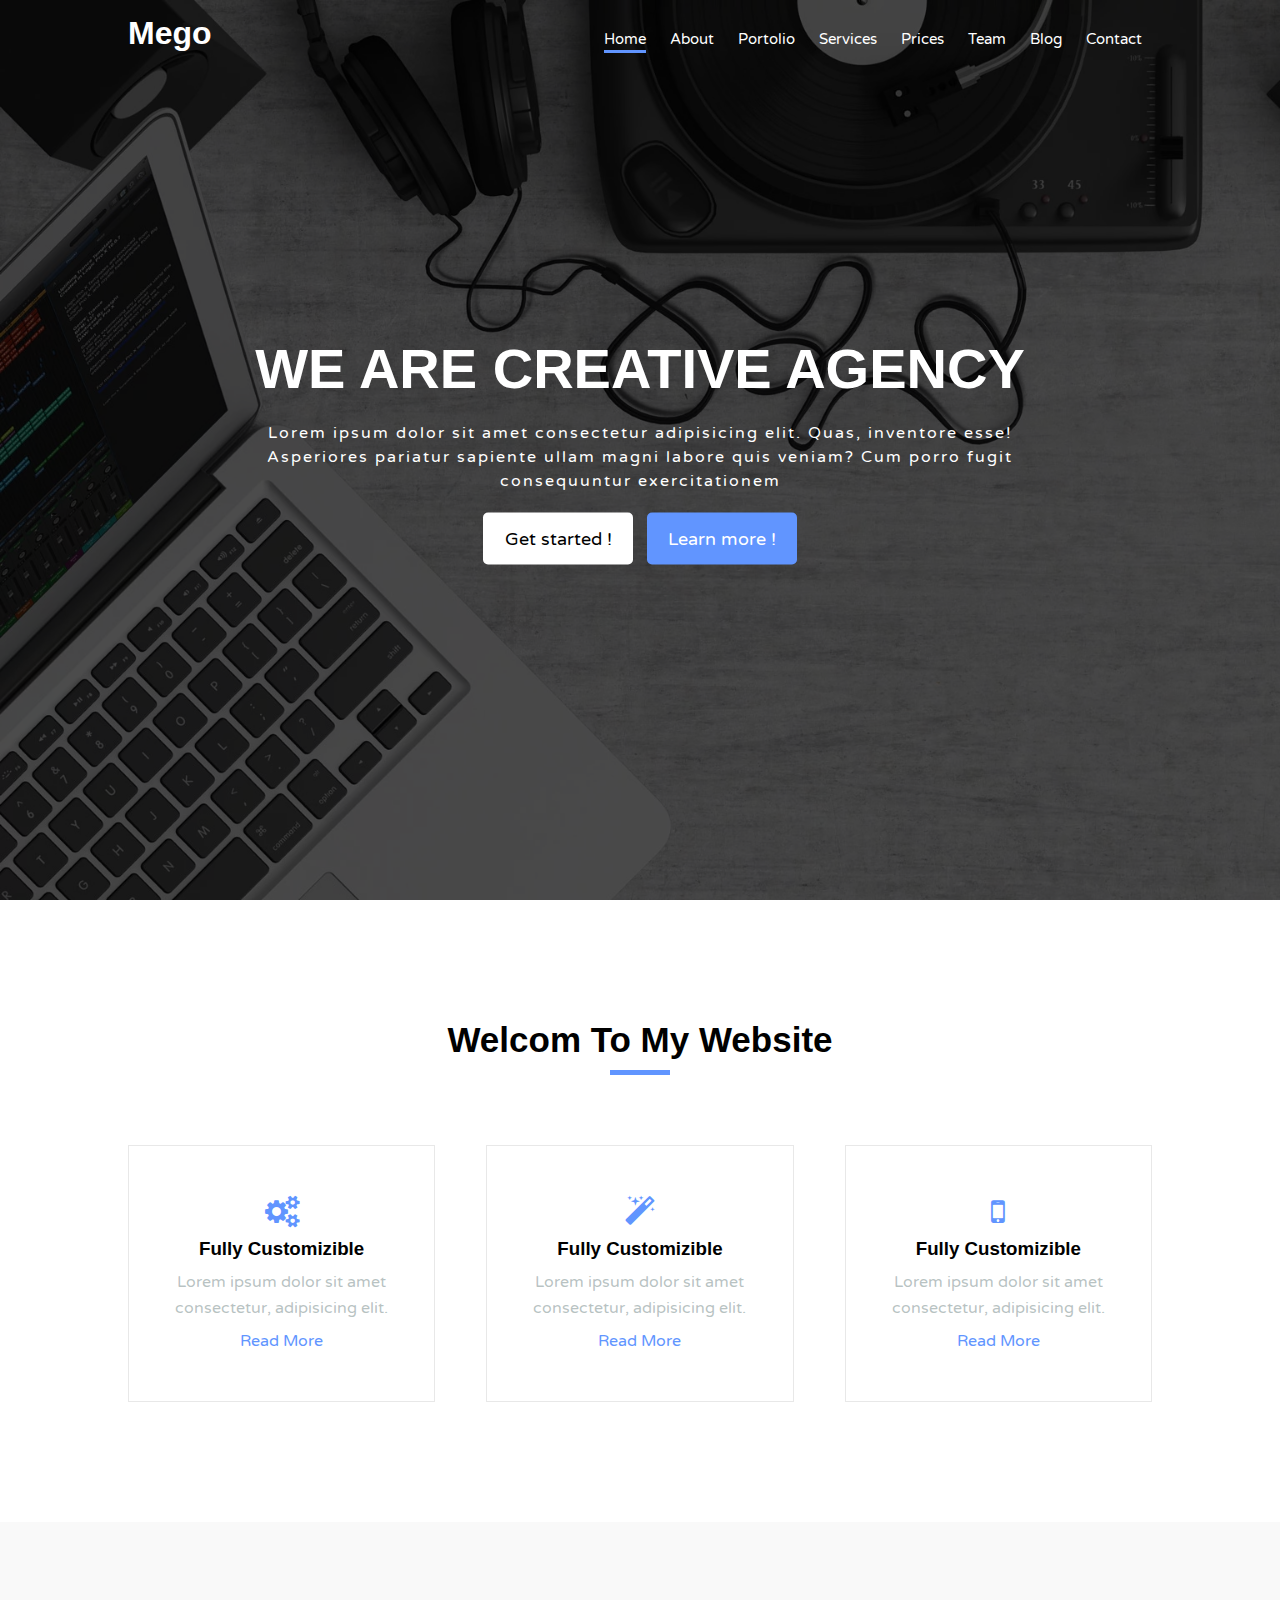
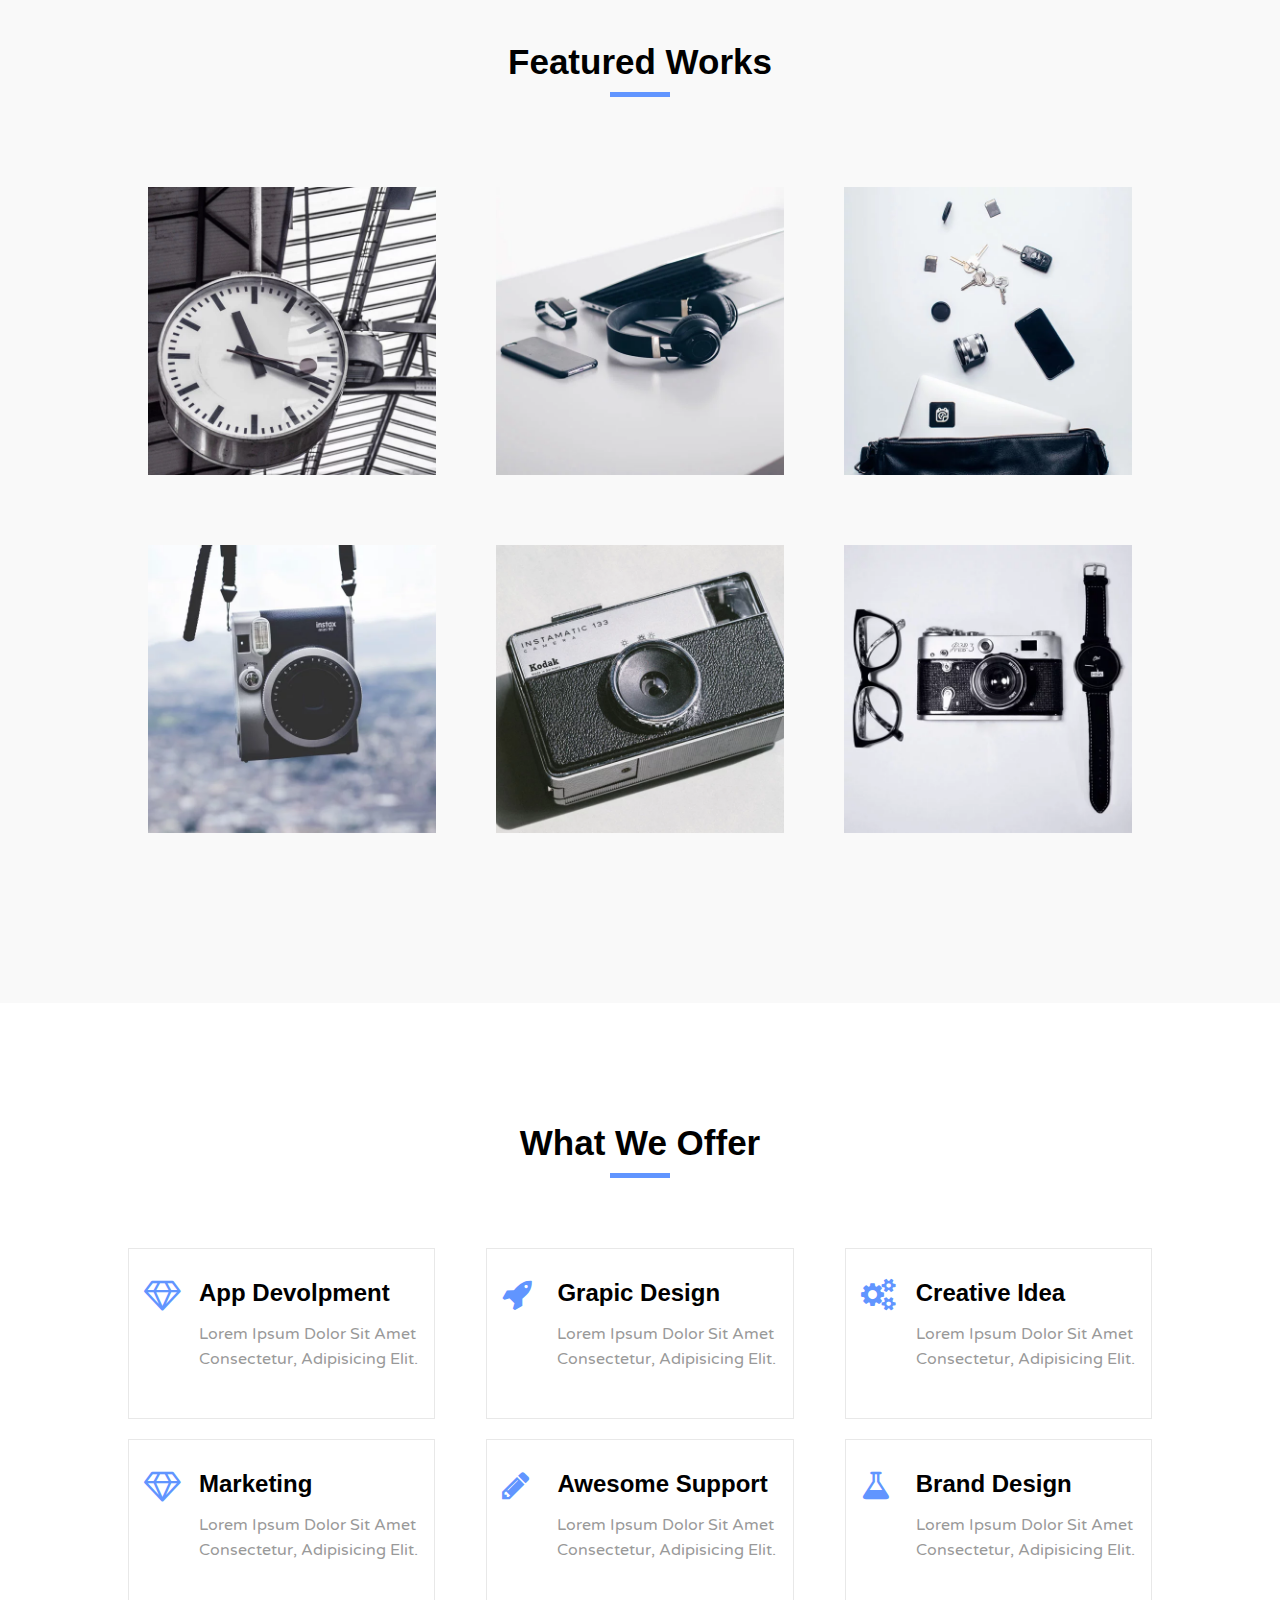
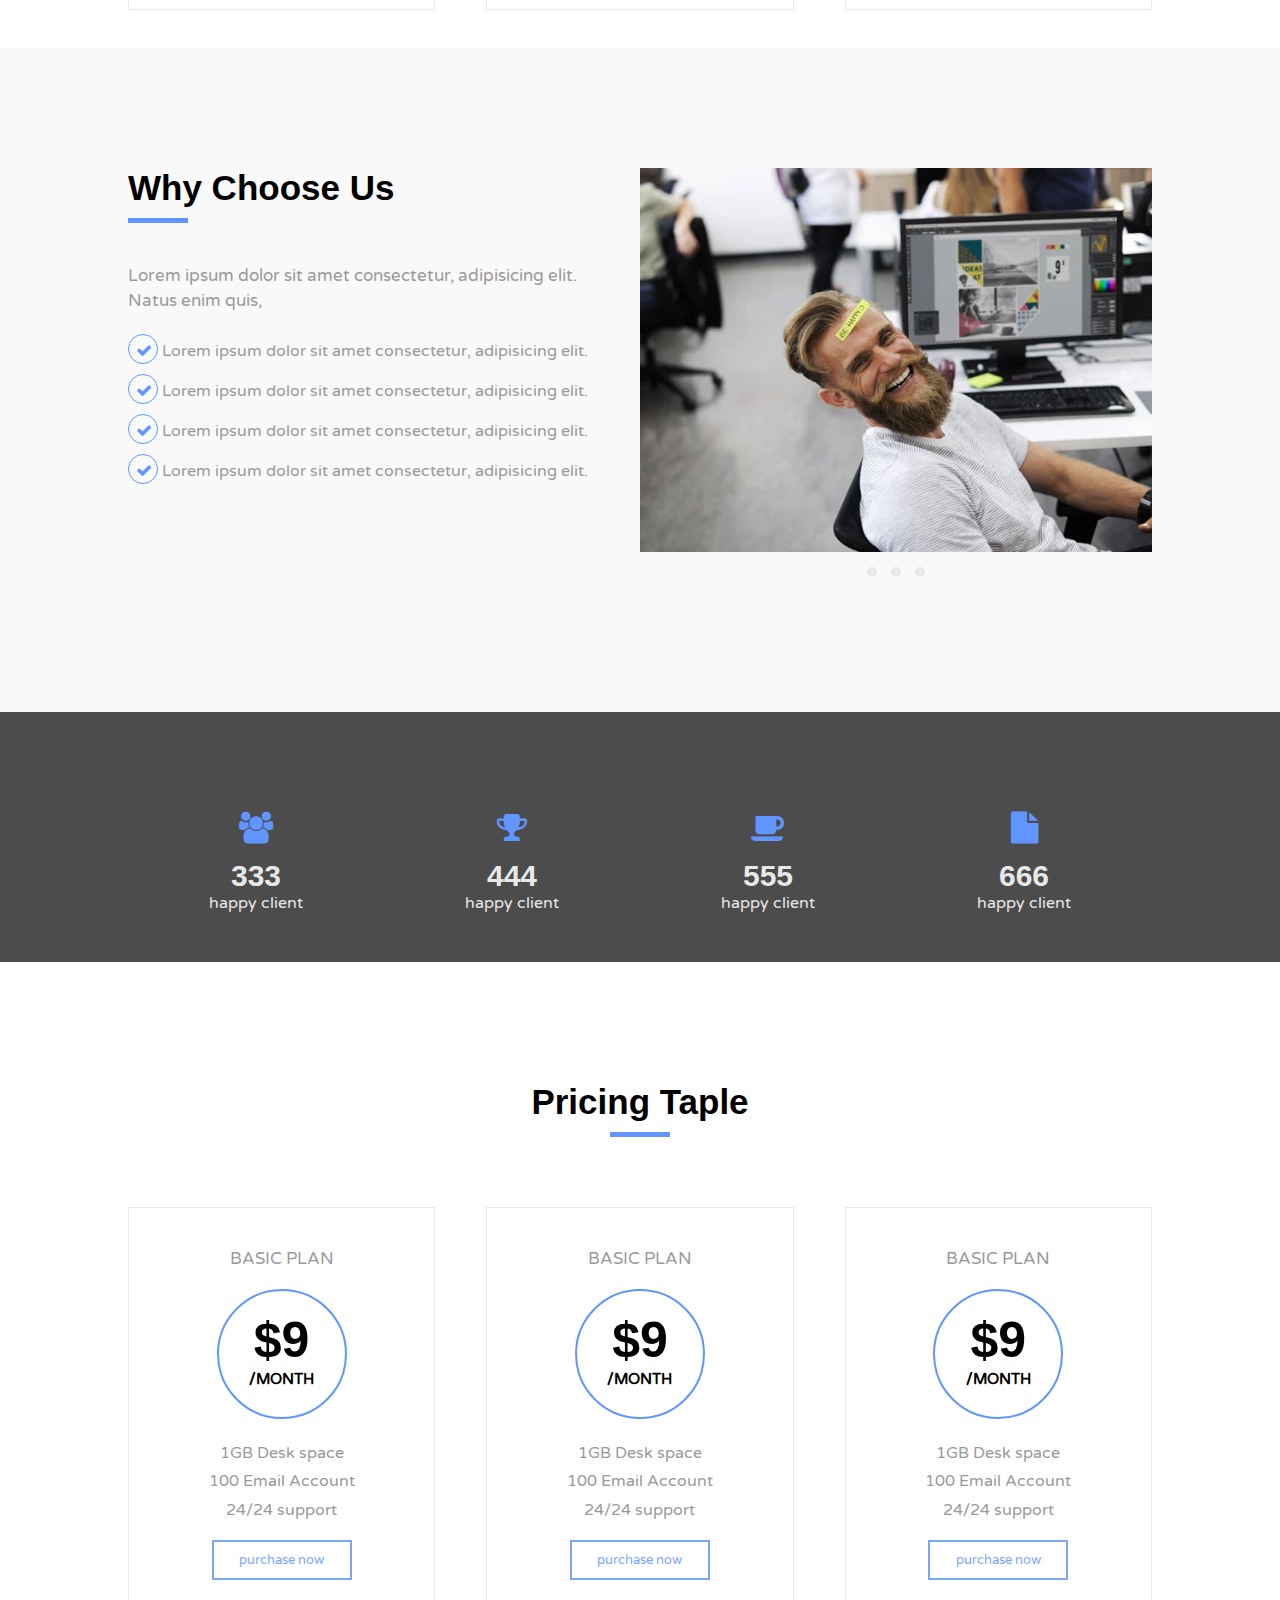
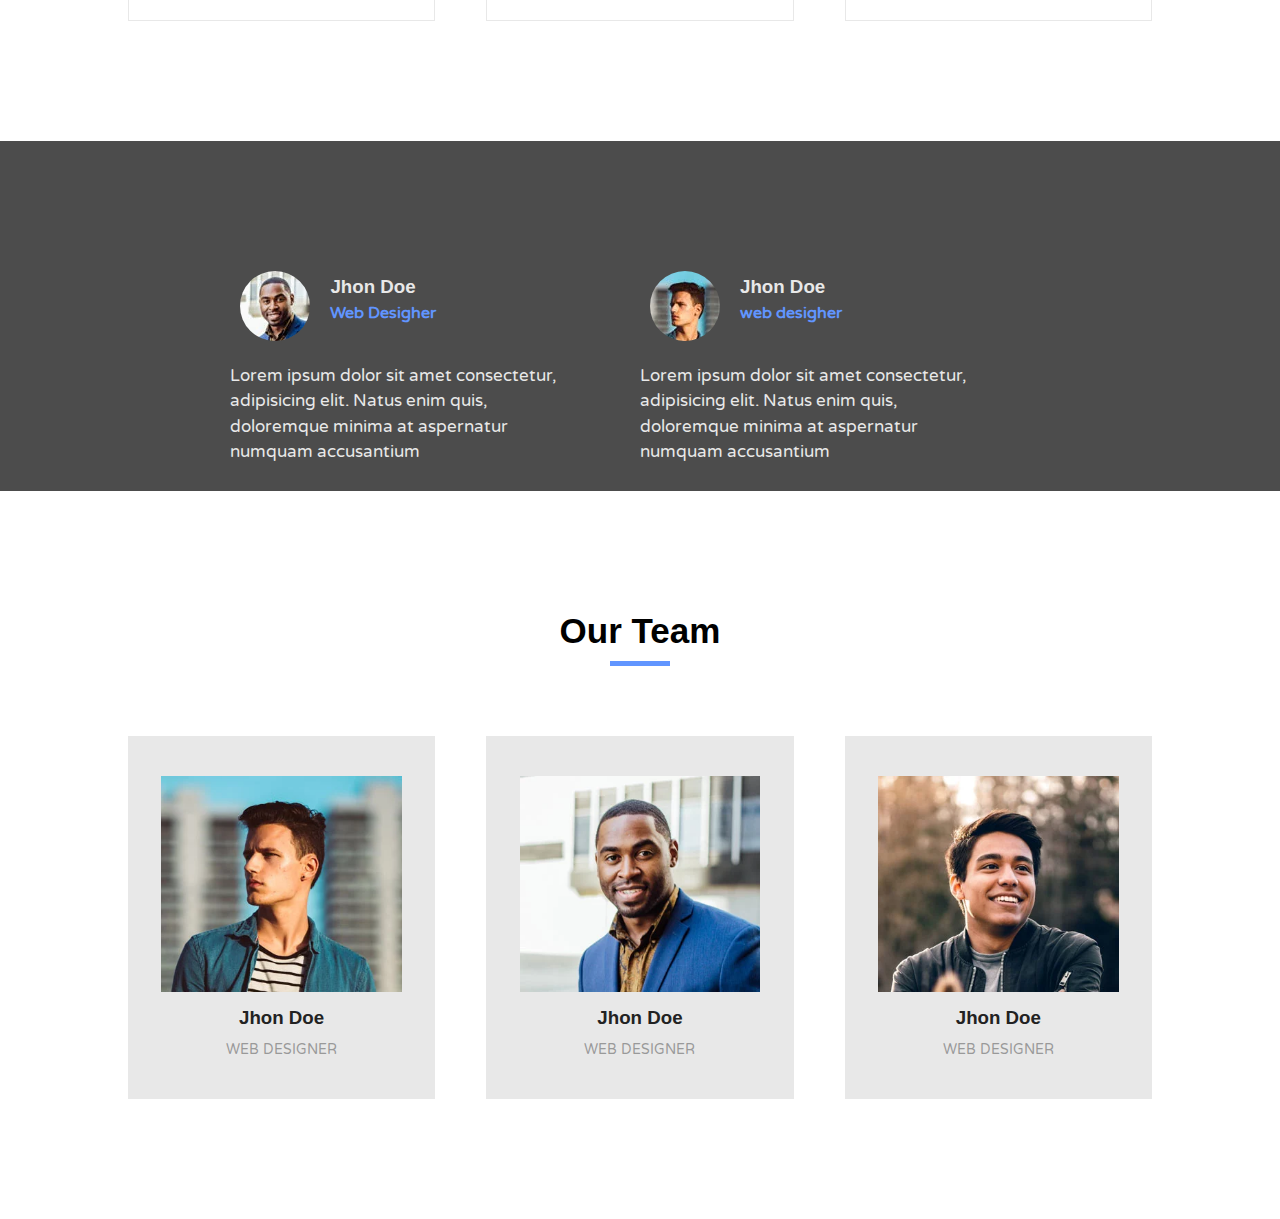
<file: Creative Agency/index.html>
<!DOCTYPEhtml>
    <html>
        <head>
            <meta charset="utf-8">
            <meta name="keywords" content="">
            <meta name="description" content="">
            <title>HTML CSS first project </title>
            <!--font-->
            <link href="https://fonts.googleapis.com/css2?family=Varela+Round&display=swap" rel="stylesheet">
            

            <!--css files-->
            <link rel="stylesheet" href="css/font-awesome.min.css">
            <link rel="stylesheet" href="css/style.css">
        </head>
        <!--head end-->
    
        <body>
        
            <div class="header"><!--header-->
                <div class="container">
                    <div class="header-content">
                        <div class="logo">
                        <h1>Mego</h1>
                        </div>

                        <ul class=" nav">
                        <li><a href="" class="active">Home</a></li>
                        <li><a href="">About</a></li>
                        <li><a href="">Portolio</a></li>
                        <li><a href="">Services</a></li>
                        <li><a href="">Prices</a></li>
                        <li><a href="">Team</a></li>
                        <li class="dropdawn">
                            
                            
                            <a href="">Blog</a>
                            <ul class="dropdawn-minu">
                                <li>
                                    <a href="#">blog post</a>
                                </li>
                            </ul>
                        
                        </li>
                        <li><a href="">Contact</a></li>

                        </ul>
                        <div class="clear"></div>
                    </div>
                </div><!--./container-->
            </div><!--./header-->
            <!-- Home section -->
            <div class="home">
                <div class="overlay">
                    <div class="home-content">

                        <h1 class="home-title"> we are creative agency </h1>
                        <p class="home-desc">Lorem ipsum dolor sit amet consectetur adipisicing elit. Quas, inventore esse! Asperiores pariatur sapiente ullam magni labore quis veniam? Cum porro fugit consequuntur exercitationem </p>
                        <button class="btn btn-start hover-opacity"> Get started ! </button>
                        <button class="btn btn-learn hover-opacity"> Learn more !</button>

                    </div><!-- ./home content -->
                </div><!-- ./overlay -->
            </div><!-- ./home -->
            <!--section header -->

            <!-- abuot section -->
            <div class="abuot pd-y">
                <div class="section-header">
                    <h2 class="section-title"> welcom to my website </h2>
                    <span class="line"></span>
                </div><!-- /section header -->

                <div class="container ">
                    <div class="abuot-content">
                        <div class="abuot-item ltr-effect">
                                <i class="icon fa fa-cogs fa-2x"></i>
                                <h3 class="abuot-item-title">fully customizible</h3>
                                <p class="abuot-item-desc">
                                    Lorem ipsum dolor sit amet consectetur, adipisicing elit.
                                </p>
                                <a href="#" class="abuot-item-link">read more</a>
                        </div><!-- ./abuot item --> 

                        <div class="abuot-item mg ltr-effect">
                            <i class="icon fa fa-magic fa-2x"></i>
                            <h3 class="abuot-item-title">fully customizible</h3>
                            <p class="abuot-item-desc">
                                Lorem ipsum dolor sit amet consectetur, adipisicing elit.
                            </p>
                            <a href="#" class="abuot-item-link">read more</a>
                        </div><!-- ./abuot item --> 

                        <div class="abuot-item ltr-effect">
                            <i class="icon fa fa-mobile fa-2x "></i>
                            <h3 class="abuot-item-title">fully customizible</h3>
                            <p class="abuot-item-desc">
                                Lorem ipsum dolor sit amet consectetur, adipisicing elit.
                            </p>
                            <a href="#" class="abuot-item-link">read more</a>
                        </div><!-- ./abuot item --> 
            
                    </div><!-- ./abuot content -->
                </div><!-- ./contener -->
            </div><!-- ./about -->


            <!-- portfolio section -->
            <div class="portfolio pd-y">
                <div class="section-header">
                    <h2 class="section-title"> featured works </h2>
                    <span class="line"></span>
                </div> <!--./section header -->
                <div class="container ">
                    <div class="portfolio-content">
                        <div class="portfolio-item ">
                            <img src="images/work/work1.webp" alt="">
                                <div class="layer-content">
                                    <div class="layer-info">
                                        <span class="category">category</span>
                                        <h3 class="layer-content-title">lorem, ipusm, dolor</h3>
                                        <a href="#" class=""><i class="fa fa-edit "></i></a>
                                        <a href="#" class=""><i class="fa fa-search "></i></a>
                                    </div><!-- ./layer-info -->
                                </div><!-- ./layer-content -->
                        </div><!-- ./portfolio-item -->
                            <div class="portfolio-item mg">
                                <img src="images/work/work2.webp" alt="">
                                    <div class="layer-content">
                                        <div class="layer-info">
                                            <span class="category">category</span>
                                            <h3 class="layer-content-title">lorem, ipusm, dolor</h3>
                                            <a href="#" class=""><i class="fa fa-edit "></i></a>
                                            <a href="#" class=""><i class="fa fa-search "></i></a>
                                        </div><!-- ./layer-info -->
                                    </div><!-- ./layer-content -->
                            </div> <!-- ./portfolio-item -->

                            <div class="portfolio-item ">
                                <img src="images/work/work3.webp" alt="">
                                    <div class="layer-content">
                                        <div class="layer-info">
                                            <span class="category">category</span>
                                            <h3 class="layer-content-title">lorem, ipusm, dolor</h3>
                                            <a href="#" class=""><i class="fa fa-edit "></i></a>
                                            <a href="#" class=""><i class="fa fa-search "></i></a>
                                        </div>
                                    </div><!-- ./layer-content -->
                            </div><!-- ./portfolio-item -->

                            <div class="portfolio-item ">
                                <img src="images/work/work4.webp" alt="">
                                    <div class="layer-content">
                                        <div class="layer-info">
                                            <span class="category">category</span>
                                            <h3 class="layer-content-title">lorem, ipusm, dolor</h3>
                                            <a href="#" class=""><i class="fa fa-edit "></i></a>
                                            <a href="#" class=""><i class="fa fa-search "></i></a>
                                        </div>
                                    </div><!-- ./layer-content -->
                            </div><!-- ./portfolio-item -->

                            <div class="portfolio-item mg">
                                <img src="images/work/work5.webp" alt="">
                                    <div class="layer-content">
                                        <div class="layer-info">
                                            <span class="category">category</span>
                                            <h3 class="layer-content-title">lorem, ipusm, dolor</h3>
                                            <a href="#" class=""><i class="fa fa-edit "></i></a>
                                            <a href="#" class=""><i class="fa fa-search "></i></a>
                                        </div>
                                    </div><!-- ./layer-content -->
                            </div><!-- ./portfolio-item -->

                            <div class="portfolio-item ">
                                <img src="images/work/work6.webp" alt="">
                                    <div class="layer-content">
                                        <div class="layer-info">
                                            <span class="category">category</span>
                                            <h3 class="layer-content-title">lorem, ipusm, dolor</h3>
                                            <a href="#" class=""><i class="fa fa-edit "></i></a>
                                            <a href="#" class=""><i class="fa fa-search "></i></a>
                                        </div><!-- ./layer-info -->
                                    </div><!-- ./layer-content -->
                            </div><!-- ./portfolio-item -->
                    </div><!-- ./portfolio content -->
                </div><!-- ./contener -->
            </div><!-- ./portfolio section -->

            <!-- offer section -->
            <div class="offer pd-y">
                <div class="section-header">
                    <h2 class="section-title"> what we offer </h2>
                    <span class="line"></span>
                </div> <!--./section header -->

                <div class="container">
                    <div class="offer-content">
                        <div class="offer-item ltr-effect ">
                            <i class="fa fa-diamond icon fa-2x"></i>
                            <h2 class="offer-item-title">app devolpment</h2>
                            <p class="offer-item-desc"> Lorem ipsum dolor sit amet consectetur, adipisicing elit.</p>
                        </div><!-- ./offer-item -->

                        <div class="offer-item mg ltr-effect">
                            <i class="fa fa-rocket icon fa-2x"></i>
                            <h2 class="offer-item-title">grapic design</h2>
                            <p class="offer-item-desc"> Lorem ipsum dolor sit amet consectetur, adipisicing elit.</p>
                        </div><!-- ./offer-item -->

                        <div class="offer-item ltr-effect">
                            <i class="fa fa-cogs icon fa-2x"></i>
                            <h2 class="offer-item-title">creative idea</h2>
                            <p class="offer-item-desc"> Lorem ipsum dolor sit amet consectetur, adipisicing elit.</p>
                        </div><!-- ./offer-item -->

                        <div class="offer-item ltr-effect">
                            <i class="fa fa-diamond icon fa-2x"></i>
                            <h2 class="offer-item-title">marketing</h2>
                            <p class="offer-item-desc"> Lorem ipsum dolor sit amet consectetur, adipisicing elit.</p>
                        </div><!-- ./offer-item -->

                        <div class="offer-item mg ltr-effect">
                            <i class="fa fa-pencil icon fa-2x"></i>
                            <h2 class="offer-item-title">awesome support</h2>
                            <p class="offer-item-desc"> Lorem ipsum dolor sit amet consectetur, adipisicing elit.</p>
                        </div><!-- ./offer-item -->

                        <div class="offer-item ltr-effect">
                            <i class="fa fa-flask icon fa-2x"></i>
                            <h2 class="offer-item-title">brand design</h2>
                            <p class="offer-item-desc"> Lorem ipsum dolor sit amet consectetur, adipisicing elit.</p>
                        </div><!-- ./offer-item -->
                    </div><!-- ./offer-content -->
                </div><!-- ./container -->
            </div><!-- ./offer section -->


            <!--services section  -->
            <div class="service pd-y">
                <div class="container">
                    <div class="service-item">
                        <div class="section-header">
                            <h2 class="section-title"> why choose us </h2>
                            <span class="line"></span>
                        </div>
                        <p class="service-item-desc">
                            Lorem ipsum dolor sit amet consectetur, adipisicing elit. Natus enim quis,
                        </p><!-- ./servise-item-desc -->
                        <ul class="service-list">
                            <li> <i class="fa fa-check fa-fw"></i>  Lorem ipsum dolor sit amet consectetur, adipisicing elit.</li>
                            <li> <i class="fa fa-check fa-fw"></i>  Lorem ipsum dolor sit amet consectetur, adipisicing elit.</li>
                            <li> <i class="fa fa-check fa-fw"></i>  Lorem ipsum dolor sit amet consectetur, adipisicing elit.</li>
                            <li> <i class="fa fa-check fa-fw"></i>  Lorem ipsum dolor sit amet consectetur, adipisicing elit.</li>
        
                        </ul><!-- ./servise-list -->
                    </div><!-- ./service-item -->

        
                    <div class="service-item">
                        <div class="service-item-imge">
                            <img src="images/about/about1.webp" alt="" >
                        </div>
                        <ul class="service-bolits">
                            <li class="active"></li>
                            <li></li>
                            <li></li>
                        </ul>
                    </div><!-- ./service-item -->
                    <div class="clear"></div>

                </div><!-- ./container -->
            </div><!--./services section  -->

            <!-- number section -->
            <div class="number ">
                <div class="overlay">
                    <div class="container">
                        <div class="numbers-item  ">
                            <div class="number-item">
                                <i class="fa fa-users fa-2x icon"></i>
                                <h3 class="number-item-title">333</h3>
                                <span class="number-item-text">happy client</span>
                            </div>

                            <div class="number-item">
                                <i class="fa fa-trophy fa-2x icon"></i>
                                <h3 class="number-item-title">444</h3>
                                <span class="number-item-text">happy client</span>

                            </div>

                            <div class="number-item">
                                <i class="fa fa-coffee fa-2x icon"></i>
                                <h3 class="number-item-title">555</h3>
                                <span class="number-item-text">happy client</span>
                            </div>  

                            <div class="number-item">
                                <i class="fa fa-file fa-2x icon"></i>
                                <h3 class="number-item-title">666</h3>
                                <span class="number-item-text">happy client</span>

                            </div>
                        
                        </div><!-- ./numbers-item -->
                    </div><!-- ./contaner -->
                </div><!-- ./overlay -->
            </div><!-- ./number pd-y -->

            <!--pricing section  -->
            <div class="pricing pd-y">
                <div class="section-header">
                    <h2 class="section-title"> pricing taple</h2>
                    <span class="line"></span>
                </div><!-- ./section-header -->

                <div class="container">
                    <div class="pricing-plans">
                        <div class="pricing-item tb-effect">
                            <span class="pricing-item-text">basic plan</span>
                            <div class="pricing-item-permonth"> 
                                <h3 class="doller">$9</h3>
                                <span class="month">/month</span> 
                            </div>
                            <ul class="pricing-list">
                                <li>1GB Desk space</li>
                                <li>100 Email Account</li>
                                <li>24/24 support</li>
                            </ul><!-- ./pricing-list -->
                            <button class="pricing-item-purchase">purchase now</button>
                        </div><!-- ./pricing-item -->

                        <div class="pricing-item mg  tb-effect">
                            <span class="pricing-item-text">basic plan</span>
                            <div class="pricing-item-permonth"> 
                                <h3 class="doller">$9</h3>
                                <span class="month">/month</span> 
                            </div>
                            <ul class="pricing-list">
                                <li>1GB Desk space</li>
                                <li>100 Email Account</li>
                                <li>24/24 support</li>
                            </ul><!-- ./pricing-list -->
                            <button class="pricing-item-purchase">purchase now</button>
                        </div><!-- ./pricing-item -->

                        <div class="pricing-item  tb-effect">
                            <span class="pricing-item-text">basic plan</span>
                            <div class="pricing-item-permonth"> 
                                <h3 class="doller">$9</h3>
                                <span class="month">/month</span> 
                            </div>
                            <ul class="pricing-list">
                                <li>1GB Desk space</li>
                                <li>100 Email Account</li>
                                <li>24/24 support</li>
                            </ul><!-- ./pricing-list -->
                            <button class="pricing-item-purchase">purchase now</button>
                        </div><!-- ./pricing-item -->
                    
                            <div class="clear"></div>
                        
                    </div><!-- ./pricing-plans -->
                </div><!-- ./container -->
            </div><!-- ./pricing -->

            <!-- testimonail section -->
            <div class="testimonail">
                <div class="overlay">
                    <div class="container">
                        <div class="testimonail-content">
                            <div class="testimonail-item">
                                <div class="testimonail-toplayer">
                                    <img src="images/Testimonial/perso1.webp" alt="" class="testimonail-image">
                                    <h3>Jhon Doe</h3>
                                    <span>Web Desigher</span>
                                </div><!-- ./testimonail-toplayer -->
                                <p class="testimonail-desc">Lorem ipsum dolor sit amet consectetur, adipisicing elit. Natus enim quis, doloremque minima at aspernatur numquam accusantium </p><!-- ./testimonail-desc -->
                            </div><!-- ./testimonail-item -->

                            <div class="testimonail-item">
                                <div class="testimonail-toplayer">
                                    <img src="images/Testimonial/perso2.webp" alt="" class="testimonail-image">
                                    <h3>Jhon Doe</h3>
                                    <span>web desigher</span>
                                </div><!-- ./testimonail-toplayer -->
                                <p class="testimonail-desc">Lorem ipsum dolor sit amet consectetur, adipisicing elit. Natus enim quis, doloremque minima at aspernatur numquam accusantium </p><!-- ./testimonail-desc -->
                            </div><!-- ./testimonail-item -->
                        </div><!-- ./testimonail-content -->
                    </div><!-- ./container -->
                </div><!-- ./overlay -->
            </div><!-- ./testimonail section -->

            <!-- team section -->
            <div class="team pd-y">
                <div class="section-header">
                    <h2 class="section-title"> our team </h2>
                    <span class="line"></span>
                </div><!--./section header -->
                <div class="container">
                    <div class="team-containt">
                        <div class="team-item tb-effect">
                            <div class="team-imge"><img src="images/team/team1.webp" alt="">
                                <div class="team-overlay">
                                    <a href="#"><i class="fa fa-facebook"></i></a>
                                    <a href="#"><i class="fa fa-twitter"></i></a>
                                    <a href="#"><i class="fa fa-linkedin"></i></a>
                                </div>
                            </div>

                            <div class="team-info">
                                <h3 class="team-info-title">Jhon Doe</h3>
                                <span class="team-info-text">Web Designer</span>
                            </div>
                        </div><!-- ./team-item -->   

                        <div class="team-item tb-effect mg">
                            <div class="team-imge"><img src="images/team/team2.webp" alt="">
                                <div class="team-overlay">
                                    <a href="#"><i class="fa fa-facebook"></i></a>
                                    <a href="#"><i class="fa fa-twitter"></i></a>
                                    <a href="#"><i class="fa fa-linkedin"></i></a>
                                </div>
                            </div>

                            <div class="team-info">
                                <h3 class="team-info-title">Jhon Doe</h3>
                                <span class="team-info-text">Web Designer</span>
                            </div>
                        </div><!-- ./team-item -->  

                        <div class="team-item tb-effect">
                            <div class="team-imge"><img src="images/team/team3.webp" alt="">
                                <div class="team-overlay">
                                    <a href="#"><i class="fa fa-facebook"></i></a>
                                    <a href="#"><i class="fa fa-twitter"></i></a>
                                    <a href="#"><i class="fa fa-linkedin"></i></a>
                                </div>
                            </div>

                            <div class="team-info">
                                <h3 class="team-info-title">Jhon Doe</h3>
                                <span class="team-info-text">Web Designer</span>
                            </div>

                        </div><!-- ./team-item -->
                    </div><!-- ./team-containt -->
                </div><!-- ./container -->
            </div><!-- ./team -->
        </body>
    </html>
</file>
<file: Creative Agency/css/style.css>
/*
    1-Comman Styles
    2-General Styles
    3-Sections
        3.0 Header Section
        3.1 Home Section
        3.2 About Section
        3.3 Portfolio Section
        3.4 Servis Section
        3.5 Prices Section
        3.6 Team Section
        3.7 Contact Section 
        3.9 Footer Section
*/






/* 1-Common Styles */

/*
    
    - overlay
    - opacity hover
    - section headr
    - section pading=
    - hover effect 1 (left to right)
    - hover effect 2 (top to bottom)
*/

/*common*/
.overlay {
    position: absolute;
    width: 100%;
    height: 100%;
    top: 0;
    left: 0;
    background-color: rgba(0, 0, 0, 0.7);
}

.hover-opacity{
    transition: opacity .5s;
}
.hover-opacity:hover{
    opacity: 0.8;
}

.ltr-effect, .tb-effect{
    position: relative;
}
.ltr-effect:after, .tb-effect:after{
    position: absolute;
    content: "";
    bottom: 0;
    top:0 ;
    left:0 ;
    right: 0;
    background-color: #000;
    z-index: -1;
}
.ltr-effect:after {
    width: 0;
    transition: width 0.5s ;
}
.tb-effect:after {
    height: 0;
    transition: height 0.5s ;
}
.ltr-effect:hover:after{
    width: 100%;}

.tb-effect:hover:after{
    height: 100%;
}

/* 2-Generl css style */
*
{margin: 0px;
padding: 0px;
box-sizing: border-box;/*css3*/
}
.container{
    width: 80%;
    margin: auto;
}

body{
    font-family: 'Varela Round', sans-serif;
}
.clear{
    clear: both;
}
h1 , h2 , h3 , h4 , h5 , h6{
    font-family: montserrat,sans-serif;
}
button{
    font-family: 'Varela Round', sans-serif;;
}
a { 
    text-decoration: none; 
}

.pd-y {
padding: 120px 0;

}

.section-header {
    text-align: center;
    margin-bottom: 20px;
}

.section-header .section-title{
    font-size: 35px;
    text-transform: capitalize;
    margin-bottom: 10px;
}

.section-header .line{
    display: block;
    height: 5px;
    width: 60px;
    background-color: #6195ff;
    margin: 0 auto 70px auto;
}


/* 3- Sections styles */

/* 3.0 header Section */
.header {
    width: 100%;
    z-index: 10;
    position: absolute;
}

/*.header-content{
    /*overflow: hidden; /*to solve flot problem*/
    

.header .logo{
    width: 40%;
    float: left;
    color: white;
    margin-top: 15px;
}
.header .logo img {
    width: 20%;
    

}

.header .nav{
    width: 60%;
    float:left;
    list-style: none;
    text-align: right;
    position: static;
  
}
.header .nav > li{
    display: inline-block;
    text-align: center;
    font-size: 15px;

    
}
.header .nav > li > a{
    color: #fff;
    display: block;
    padding:30px 10px;

}

.header .nav > li > a.active:after,
.header .nav > li > a:after{
    content: "";
    display: block;
    width: 0;
    height: 3px;
    background-color: #6195ff;
    transition: 0.5s;
    margin-top: 2px;
}
.header .nav > li > a:after{
    width: 0;
}
.header .nav > li > a.active:after{
    width: 100%;
}

.header .nav > li > a:hover:after{
width: 100%;

}
.dropdawn{
    position: relative;
}

.dropdawn-minu{
    position: absolute;
    background-color: #6195ff;
    width: 150px;
    text-align: center;
    left: -50%;
    top: 70%;
    opacity: 0;
    visibility: hidden;
    transition: opacity 1s 
    
}

.dropdawn-minu a {
    display: block;
    padding: 10px;
    color: #fff;
}

.dropdawn:hover .dropdawn-minu  {
    opacity: 1;
    visibility:visible;
}






/*3.0 Header Section*/
.home {
    height: 100vh;
    background-image:url(../images/background/background1.webp) ;
    background-size: cover; /*css3*/
    position: relative;
}
.home-content {
    position: absolute;
    top: 50%;
    left: 50%;
    transform: translate(-50%,-50%);
    text-align: center;
    width: 65%;
}
.home-title{
    color:white;
    font-size: 3.5rem;
    text-transform: uppercase;
}
.home .home-desc{
    margin: 20px 0;
    color: #fff;
    letter-spacing: 2px;
    line-height: 1.5;
}
.home .btn{
    min-width: 150px;
    padding: 15px 0;
    border-radius: 5px;
    border: 0;
    cursor: pointer;
    font-size: 18px;
}
.home .btn-start{
    margin-right: 10px;
    background-color: #fff;
}
.home .btn-learn{
    background-color:#6195ff;
    color: #fff;
}


/*About Section*/


.abuot-content {
overflow: hidden;
}

.abuot-item {
    width: 30%;
    float: left;
    text-align: center;
    border: 1px solid #e8e8e8;
    padding: 50px 20px;

}
.abuot-item:hover .abuot-item-title  {
    color: #fff;

}

.abuot-item.mg {
    margin: 0  5% ;
    
}
.abuot-item .icon {
    color: #6195ff;
    margin-bottom: 10px;
    
}

.abuot-item-title {
    text-transform: capitalize;
    margin-bottom: 10px;
    transition: color 0.5s;
}
.abuot-item-desc {
    line-height: 1.6;
    margin-bottom: 10px;
    color: #8999;
}
.abuot-item-link {
    color: #6195ff;
    text-transform: capitalize;
}
/*Portfolio Section*/
.portfolio {
    background: #f9f9f9;
}
.portfolio-content {
    overflow: hidden;
}
.portfolio-item {
    width: 32%;
    float: left;
    margin-bottom: 25px;
    position: relative;
    padding: 20px;
}

.portfolio-item .layer-content {
    position: absolute;
    top: 0;
    left: 0;
    height: 100%;
    width: 100%;
    background-color: rgba(0,0,0,0.5);
    opacity: 0;
    transition: opacity 0.2s;
    visibility: hidden;
}

.portfolio-item:hover .layer-content{
    opacity: 1;
    visibility: visible;
}
.layer-content .layer-info {
    position: absolute;
    left: 50%;
    top: 50%;
    transform: translate(-50% ,-50%);
    width: 80%;
    text-transform: capitalize;
}

.layer-content .category {
    color: #6195ff;
    text-transform: uppercase;
    margin-bottom: 5px;
    display: block;
    position: relative;
    margin-bottom:10px ;
    transition: top 0.5s, opacity 0.5s;
    transition-delay: 0.2s ;
    top: 10px;
    opacity: 0;
}

.layer-content-title {
    font-size: 20px;
    color: #fff;
    margin: 10px;
    position: relative;
    margin-bottom:10px ;
    transition: top 0.5s, opacity 0.5s;
    transition-delay: 0.3s;
    top: 10px;
    opacity: 0;

}

.layer-content a {
    color:#fff;
    position: relative;
    margin-bottom:10px ;
    transition: top 0.5s, opacity 0.5s;
    transition-delay:0.3s ;
    top: 10px;
    opacity: 0;

}

.layer-content a i {
    display: inline-block;
    width: 40px;
    line-height: 40px;
    height: 40px;
    background-color: #6195ff;
    padding-left: 4.5%;
    border-radius: 50%;
}
.portfolio-item:hover .layer-content-title,
.portfolio-item:hover .layer-content a,
.portfolio-item:hover .layer-content .category{
    top:0;
    opacity: 1;
}
.portfolio-item img {
    width: 100%;

}
.portfolio-item.mg {
    margin: 0 2%;
}
/*offer Section*/
.offer {
    padding-bottom: 400px;

}
.offer-item {
    width: 30%;
    float: left;
    margin-bottom: 20px ;
    border: 1px solid #e8e8e8;
    padding: 30px 15px 30px 70px ;
    position: relative;
}
.offer-item.mg {
    margin: 0 5%;
}
.offer-item .icon {
    position: absolute;
    left: 15px;
    top: 30px;
    color: #6195ff

}
.offer-item-title {
    text-transform: capitalize;
    margin-bottom: 15px;
    transition: 0.5s;
    
}
.offer-item-desc {
    text-transform: capitalize;
    margin-bottom: 15px;
    color: #999;
    line-height: 1.6;
}
.offer-item:hover .offer-item-title {
    color: #fff;
}

/* service Section*/
.service{
    background:#f9f9f9;
}
.service-item {
    width: 50%;
    float: left;
}
.service-item .section-header {
    text-align: left;
}
.service-item .section-header .line {
    margin: 0 0 40px 0;
}
.service-item-desc {
    padding-right: 20px;
    color: #999;
    line-height: 1.5;
    font-size: 17px;
    margin-bottom: 20px;

}
.service-list {
    list-style: none;

}
.service-list li {
    margin-bottom: 10PX;
    color: #999;
}
.service-list li i {
    border: 1px solid #6195ff;
    color: #6195ff;
    padding: 7px;   
    border-radius: 50%;
    width: 30px;
    height: 30px;
}
.service-item-imge img {
    width: 100%;
}
.service-bolits {
    list-style: none;
    text-align: center;
}
.service-bolits li{
    background-color: #e8e8e8;
    width: 10px;
    height: 10px;
    display: inline-block;
    margin: 10px 5px;
    border-radius: 50%;
}

.service-bolits li:hover{
    background-color: #6195ff;
}
/*numbers Section*/
.number {
    position: relative;
    background-image: url(../images/background/background2.webp);
    background-size:cover ;
    background-attachment: fixed;
    height: 250px;
}
.numbers-item {
    overflow: hidden;    


}
.number-item{
    float: left;
    width: 25%;
    text-align: center;
    padding: 100px 0;
}
.number-item .icon {
    color: #6195ff;
    margin-bottom: 15px;
}
.number-item-title {
    font-weight: bold;
    font-size: 30px;
    color: #e8e8e8;
    
}
.number-item-text {
    color: #e8e8e8;
}
/*Prices Section*/
.pricing-plans {
    overflow: hidden;
}
.pricing-item {
    width: 30%;
    float: left;
    padding:40px 15px ;
    border: 1px solid #e8e8e8;
    text-align: center;

}
.pricing-item.mg {
    margin: 0 5%;
}
.pricing-item-text {
    text-transform: uppercase;
    font-size: 17px;
    color: #999;
    transition: color 0.5s;

}
.pricing-item-permonth {
    padding:20px 0;
    height: 130px;
    width: 130px;
    margin: 20px auto;
    border: 2px solid #6195ff ;
    border-radius: 50%;
    transition: color 0.5s;

}
.pricing-item-permonth .doller {
    font-size: 50px;

}
.pricing-item-permonth .month {
    text-transform: uppercase;
    font-size: 15px;
    font-weight: bold;
}
.pricing-list {
    list-style: none;
}
.pricing-list li {
    color: #999;
    line-height: 1.8;
}
.pricing-item-purchase {
    background: none;
    border: 2px solid #7ba7ff;
    display: block;
    margin: 15px auto 0;
    padding: 10px;
    width: 140px;
    color: #7ba7ff;
}
.pricing-item:hover .pricing-item-permonth {
    color: #e8e8e8; 

}
.pricing-item:hover .pricing-item-text {
    color: #6195ff;


}

/* testimonail section*/
.testimonail{
    position: relative;
    background-image: url(../images/background/background3.webp);
    background-attachment: fixed;
    height: 350px;}
.testimonail-content{
    overflow: hidden;
    padding: 120px 0;
    width: 80%;
    margin: auto;
}
.testimonail-item {
    width: 50%;
    float: left;
    color: #e8e8e8 ;
}
.testimonail-item .testimonail-toplayer {
    padding: 10px 2px 40px 100px;
    position: relative;
}
.testimonail-item .testimonail-toplayer img{
    border-radius: 50%;
    position: absolute;
    left: 10px;
    top: 10px;
}
.testimonail-item .testimonail-toplayer h3{
    margin: 5px 0;

}
.testimonail-item .testimonail-toplayer span{
    color: #6195ff;
    font-weight: bold;
}
.testimonail-desc {
    line-height: 1.5;
    font-size: 17px;
    width: 80%;
}
/*Team Section*/
.team-containt {
    overflow: hidden;
}
.team-item {
    width: 30%;
    float: left;
    background-color: #e8e8e8;
    padding: 40px 20px;
    text-align: center;
}
.team-item.mg{
    margin: 0 5%;
}
.team-item .team-imge {
    width: 90%;
    position: relative;
    margin: auto;
}
.team-overlay{
    position: absolute;
    top: 0;
    left: 0;
    right: 0;
    bottom: 0;
    background: rgba(0,0,0,0.5);
    opacity: 0;
    visibility: hidden;
}
.team-overlay a {
    display: block;
    width: 40px;
    height: 40px;
    color: #fff;
    margin-left: auto;
    background-color: #7ba7ff;
}
.team-overlay a i {
    line-height: 40px;
}
.team-item .team-imge img {
    width: 100%;
    
    margin: auto;
}
.team-item .team-info-title {
    color: #222;
    margin: 10px 0;
    transition: 0.5s;
}
.team-item .team-info-text {
    color: #999;
    text-transform: uppercase;
    font-size: 14px;
    transition: 0.5s;
}
.team-item:hover .team-overlay{
    opacity: 1;
    visibility: visible;
}
.team-item.tb-effect {
    z-index: 1;
}
.team-item:hover .team-info-text{
    color: #6195ff;
    
}
.team-item:hover .team-info-title{
    color: #fff;

}
/*Contact Section */
</file>
